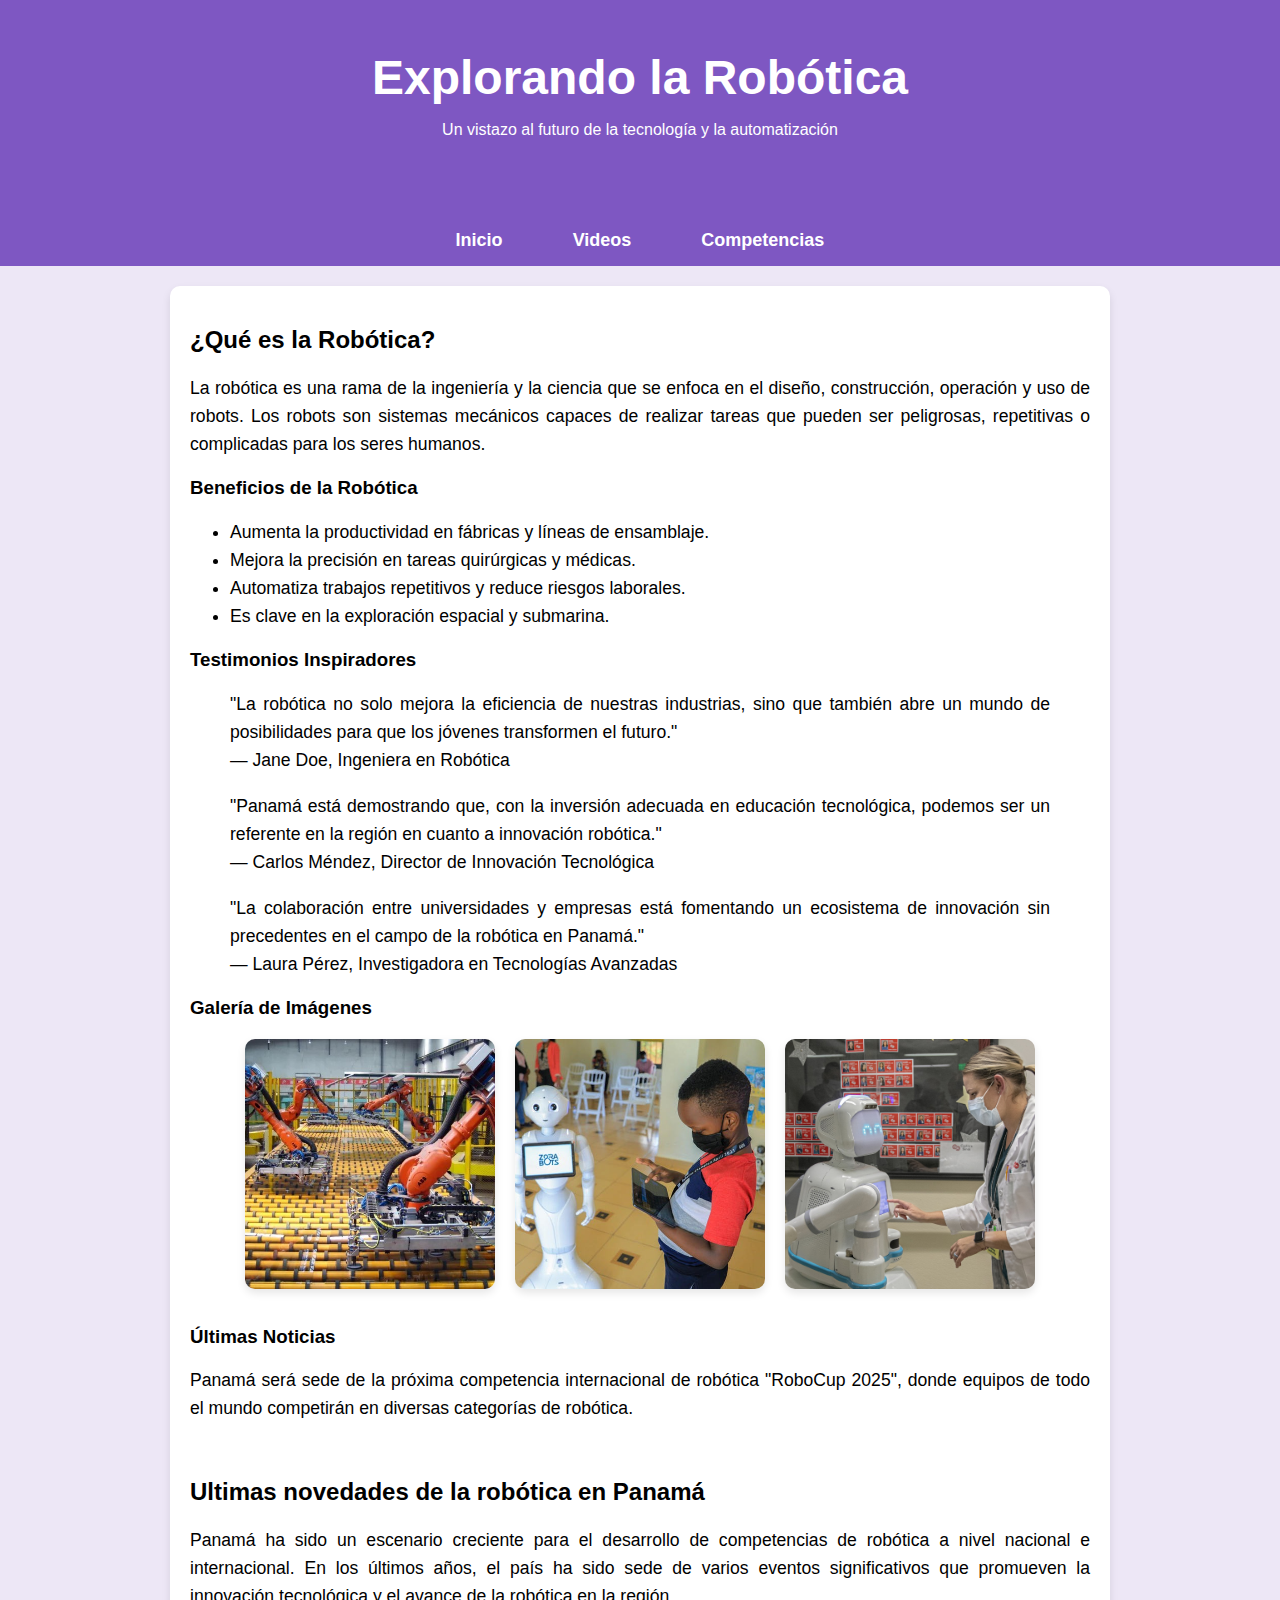
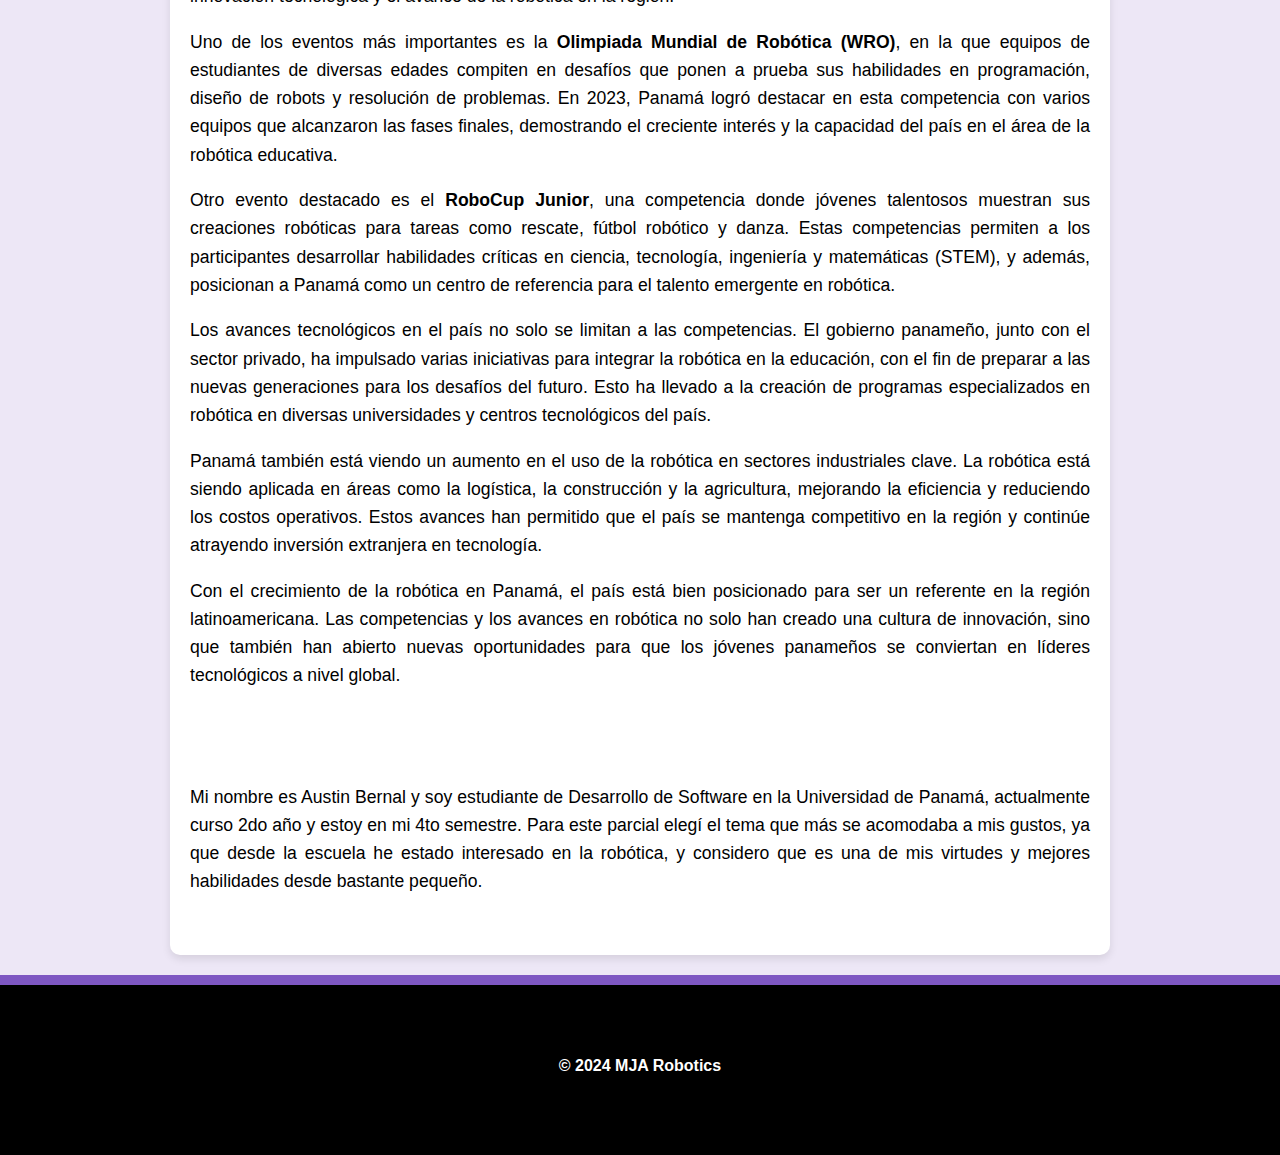
<file: index.html>
<!DOCTYPE HTML>

<html lang="es">
<head>
    <meta http-equiv="Content-Type" content="text/html" charset="UTF-8">
    <title>Robótica: Innovación y Desarrollo</title>
    <link rel="stylesheet" type="text/css" href="css/pag.css">
</head>
<body>

    <header>
        <h1>Explorando la Robótica</h1>
        <p class="lead">Un vistazo al futuro de la tecnología y la automatización</p>
    </header>

    <div class="navbar">
        <ul class="nave">
            <li><a class="naveg" href="index.html">Inicio</a></li>
            <li><a class="naveg" href="reseña.html">Videos</a></li>
            <li><a class="naveg" href="competencias.html">Competencias</a></li>
        </ul>
    </div>

    <div class="contenido">
        <h2>¿Qué es la Robótica?</h2>
        <p class="post-body">
            La robótica es una rama de la ingeniería y la ciencia que se enfoca en el diseño, construcción, operación y uso de robots. Los robots son sistemas mecánicos capaces de realizar tareas que pueden ser peligrosas, repetitivas o complicadas para los seres humanos.
        </p>

        <h3>Beneficios de la Robótica</h3>
        <ul class="post-body">
            <li>Aumenta la productividad en fábricas y líneas de ensamblaje.</li>
            <li>Mejora la precisión en tareas quirúrgicas y médicas.</li>
            <li>Automatiza trabajos repetitivos y reduce riesgos laborales.</li>
            <li>Es clave en la exploración espacial y submarina.</li>
        </ul>

        <h3>Testimonios Inspiradores</h3>
    <blockquote class="post-body">
    "La robótica no solo mejora la eficiencia de nuestras industrias, sino que también abre un mundo de posibilidades para que los jóvenes transformen el futuro."
    <footer>— Jane Doe, Ingeniera en Robótica</footer>
        </blockquote>

    <blockquote class="post-body">
    "Panamá está demostrando que, con la inversión adecuada en educación tecnológica, podemos ser un referente en la región en cuanto a innovación robótica."
    <footer>— Carlos Méndez, Director de Innovación Tecnológica</footer>
        </blockquote>

    <blockquote class="post-body">
    "La colaboración entre universidades y empresas está fomentando un ecosistema de innovación sin precedentes en el campo de la robótica en Panamá."
    <footer>— Laura Pérez, Investigadora en Tecnologías Avanzadas</footer>
        </blockquote>

        <h3>Galería de Imágenes</h3>
        <div class="galeria">
            <img src="img/1366_2000.jpg" alt="Robot Industrial" width="250">
            <img src="img/a_child_learns_to_control_a_robot_using_ipad_at_his_young_age_at_zorabots_office_in_gasabo_district_on_april_24_2021._dan_nsengiyumva_1.jpg" alt="Robot Educativo" width="250">
            <img src="img/1920_25958-nsg--nurseleaderswithmoxi-aonlcampaign-04.jpg" alt="Robot Médico" width="250">
        </div>
        <br>

        <h3>Últimas Noticias</h3>
        <p class="post-body">Panamá será sede de la próxima competencia internacional de robótica "RoboCup 2025", donde equipos de todo el mundo competirán en diversas categorías de robótica.</p>
        <br>

        <h2>Ultimas novedades de la robótica en Panamá</h2>
        <p class="post-body">
            Panamá ha sido un escenario creciente para el desarrollo de competencias de robótica a nivel nacional e internacional. En los últimos años, el país ha sido sede de varios eventos significativos que promueven la innovación tecnológica y el avance de la robótica en la región.
        </p>

        <p class="post-body">
            Uno de los eventos más importantes es la <b>Olimpiada Mundial de Robótica (WRO)</b>, en la que equipos de estudiantes de diversas edades compiten en desafíos que ponen a prueba sus habilidades en programación, diseño de robots y resolución de problemas. En 2023, Panamá logró destacar en esta competencia con varios equipos que alcanzaron las fases finales, demostrando el creciente interés y la capacidad del país en el área de la robótica educativa.
        </p>

        <p class="post-body">
            Otro evento destacado es el <b>RoboCup Junior</b>, una competencia donde jóvenes talentosos muestran sus creaciones robóticas para tareas como rescate, fútbol robótico y danza. Estas competencias permiten a los participantes desarrollar habilidades críticas en ciencia, tecnología, ingeniería y matemáticas (STEM), y además, posicionan a Panamá como un centro de referencia para el talento emergente en robótica.
        </p>

        <p class="post-body">
            Los avances tecnológicos en el país no solo se limitan a las competencias. El gobierno panameño, junto con el sector privado, ha impulsado varias iniciativas para integrar la robótica en la educación, con el fin de preparar a las nuevas generaciones para los desafíos del futuro. Esto ha llevado a la creación de programas especializados en robótica en diversas universidades y centros tecnológicos del país.
        </p>

        <p class="post-body">
            Panamá también está viendo un aumento en el uso de la robótica en sectores industriales clave. La robótica está siendo aplicada en áreas como la logística, la construcción y la agricultura, mejorando la eficiencia y reduciendo los costos operativos. Estos avances han permitido que el país se mantenga competitivo en la región y continúe atrayendo inversión extranjera en tecnología.
        </p>

        <p class="post-body">
            Con el crecimiento de la robótica en Panamá, el país está bien posicionado para ser un referente en la región latinoamericana. Las competencias y los avances en robótica no solo han creado una cultura de innovación, sino que también han abierto nuevas oportunidades para que los jóvenes panameños se conviertan en líderes tecnológicos a nivel global.
        </p><br><br>

        <div class="reseña">
            <p class="post-body">
                Mi nombre es Austin Bernal y soy estudiante de Desarrollo de Software en la Universidad de Panamá, actualmente curso 2do año y estoy en mi 4to semestre. Para este parcial elegí el tema que más se acomodaba a mis gustos, ya que desde la escuela he estado interesado en la robótica, y considero que es una de mis virtudes y mejores habilidades desde bastante pequeño.
            </p>
        </div>

    </div>

    <div class="footer">
        <footer>
            <h4>© 2024 MJA Robotics</h4>
        </footer>
    </div>

</body>
</html>
</file>
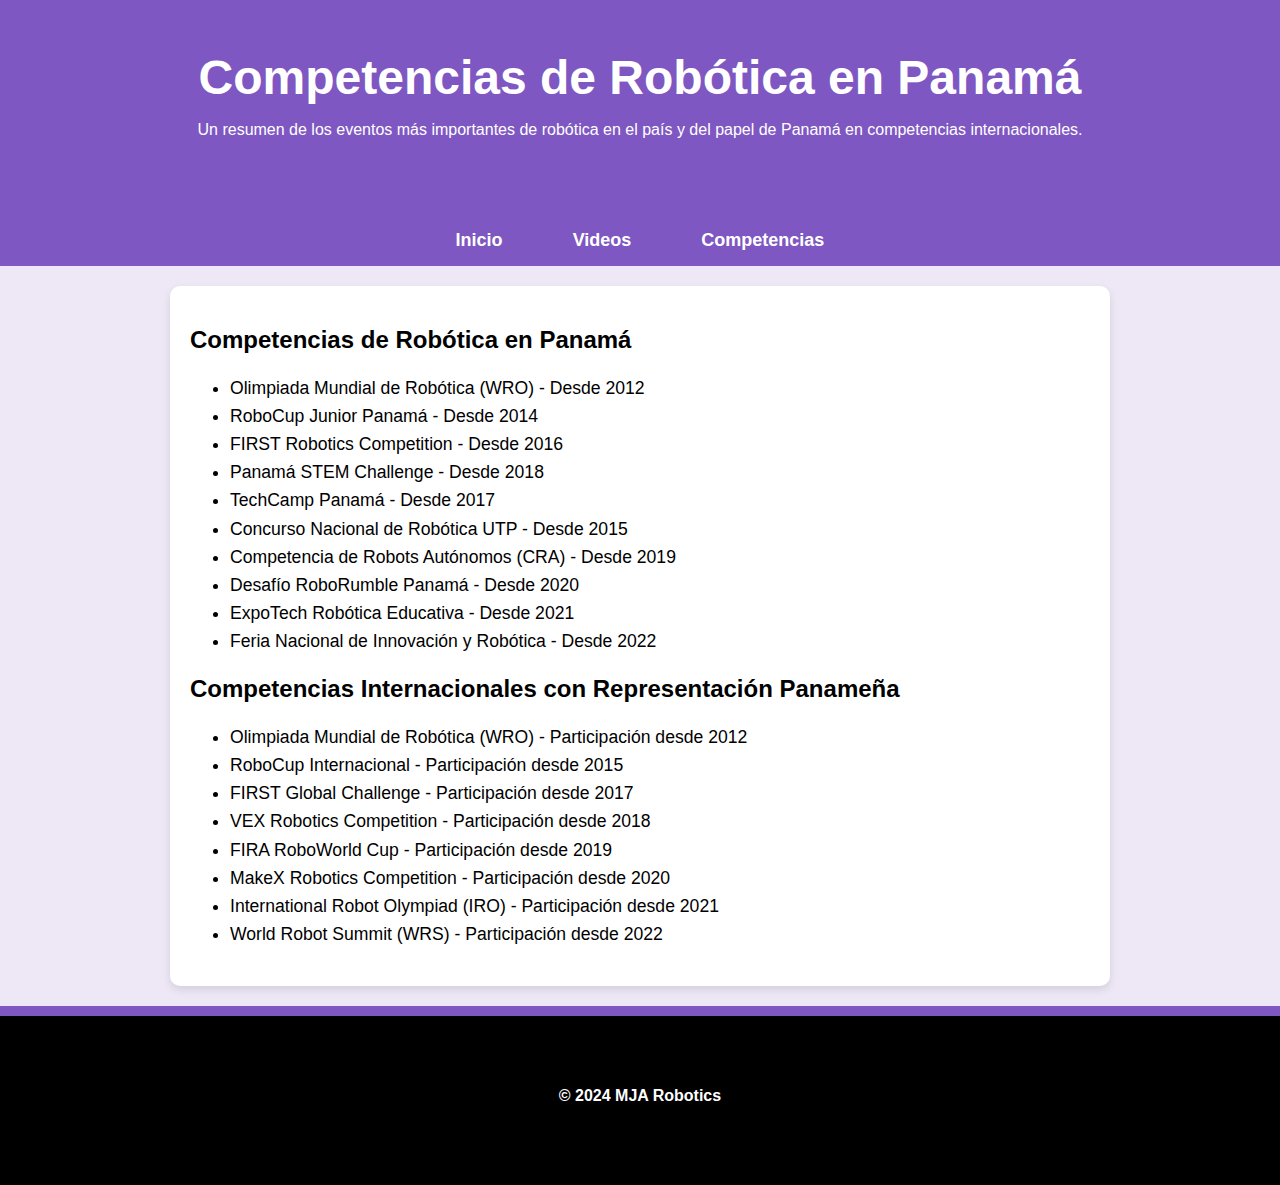
<file: competencias.html>
<!DOCTYPE HTML>

<html lang="es">
<head>
    <meta http-equiv="Content-Type" content="text/html" charset="UTF-8">
    <title>Competencias de Robótica en Panamá</title>
    <link rel="stylesheet" type="text/css" href="css/pag.css">
</head>
<body>

    <header>
        <h1>Competencias de Robótica en Panamá</h1>
        <p class="lead">Un resumen de los eventos más importantes de robótica en el país y del papel de Panamá en competencias internacionales.</p>
    </header>

    <div class="navbar">
        <ul class="nave">
            <li><a class="naveg" href="index.html">Inicio</a></li>
            <li><a class="naveg" href="reseña.html">Videos</a></li>
            <li><a class="naveg" href="competencias.html">Competencias</a></li>
        </ul>
    </div>

    <div class="contenido">
        <h2>Competencias de Robótica en Panamá</h2>
        <ul class="post-body">
            <li>Olimpiada Mundial de Robótica (WRO) - Desde 2012</li>
            <li>RoboCup Junior Panamá - Desde 2014</li>
            <li>FIRST Robotics Competition - Desde 2016</li>
            <li>Panamá STEM Challenge - Desde 2018</li>
            <li>TechCamp Panamá - Desde 2017</li>
            <li>Concurso Nacional de Robótica UTP - Desde 2015</li>
            <li>Competencia de Robots Autónomos (CRA) - Desde 2019</li>
            <li>Desafío RoboRumble Panamá - Desde 2020</li>
            <li>ExpoTech Robótica Educativa - Desde 2021</li>
            <li>Feria Nacional de Innovación y Robótica - Desde 2022</li>
        </ul>

        <h2>Competencias Internacionales con Representación Panameña</h2>
        <ul class="post-body">
            <li>Olimpiada Mundial de Robótica (WRO) - Participación desde 2012</li>
            <li>RoboCup Internacional - Participación desde 2015</li>
            <li>FIRST Global Challenge - Participación desde 2017</li>
            <li>VEX Robotics Competition - Participación desde 2018</li>
            <li>FIRA RoboWorld Cup - Participación desde 2019</li>
            <li>MakeX Robotics Competition - Participación desde 2020</li>
            <li>International Robot Olympiad (IRO) - Participación desde 2021</li>
            <li>World Robot Summit (WRS) - Participación desde 2022</li>
        </ul>
    </div>

    <div class="footer">
        <footer>
            <h4>© 2024 MJA Robotics</h4>
        </footer>
    </div>

</body>
</html>
</file>
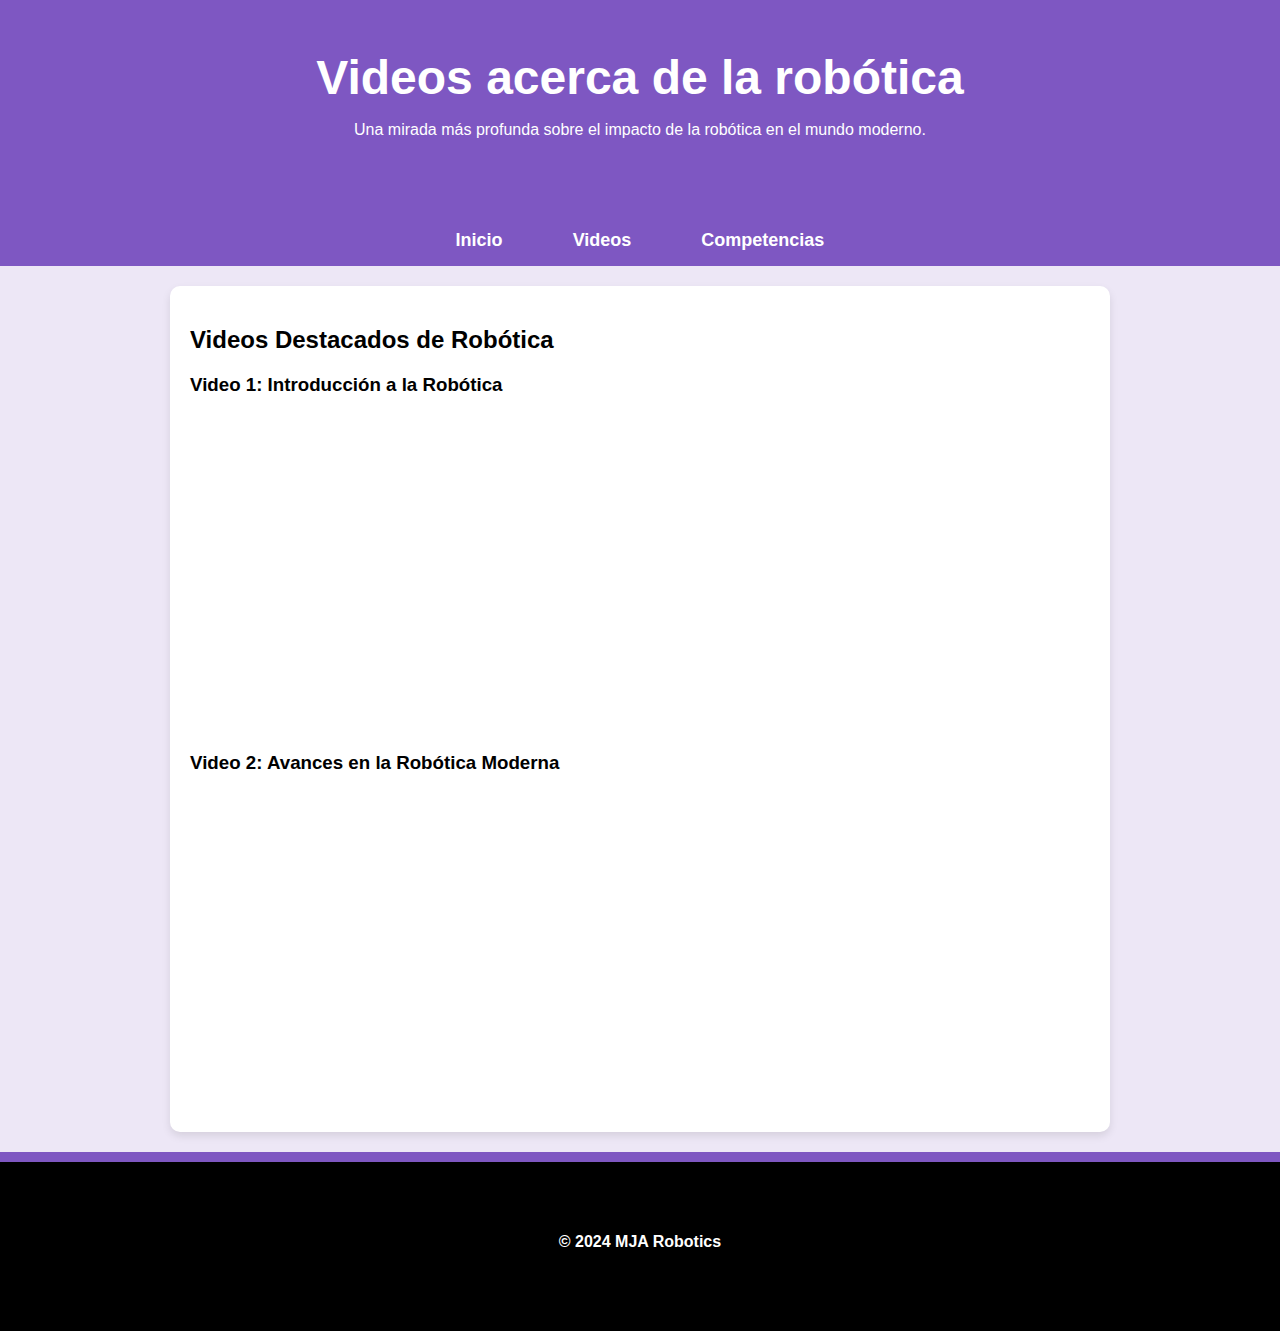
<file: reseña.html>
<!DOCTYPE HTML>

<html lang="es">
<head>
    <meta http-equiv="Content-Type" content="text/html" charset="UTF-8">
    <title>Videos</title>
    <link rel="stylesheet" type="text/css" href="css/pag.css">
</head>
<body>

    <header>
        <h1>Videos acerca de la robótica</h1>
        <p class="lead">Una mirada más profunda sobre el impacto de la robótica en el mundo moderno.</p>
    </header>

    <div class="navbar">
        <ul class="nave">
            <li><a class="naveg" href="index.html">Inicio</a></li>
            <li><a class="naveg" href="reseña.html">Videos</a></li>
            <li><a class="naveg" href="competencias.html">Competencias</a></li>
        </ul>
    </div>

    <div class="contenido">
        <h2>Videos Destacados de Robótica</h2>

        <div class="videos">
            <h3>Video 1: Introducción a la Robótica</h3>
            <iframe width="560" height="315" src="https://www.youtube.com/watch?v=bHOrWkkXWmM" title="Video de Robótica 1" frameborder="0" allow="accelerometer; autoplay; clipboard-write; encrypted-media; gyroscope; picture-in-picture" allowfullscreen></iframe>

            <h3>Video 2: Avances en la Robótica Moderna</h3>
            <iframe width="560" height="315" src="https://www.youtube.com/watch?v=myF36N15JdY" title="Video de Robótica 2" frameborder="0" allow="accelerometer; autoplay; clipboard-write; encrypted-media; gyroscope; picture-in-picture" allowfullscreen></iframe>
        </div>
    </div>

    <div class="footer">
        <footer>
            <h4>© 2024 MJA Robotics</h4>
        </footer>
    </div>

</body>
</html>
</file>
<file: css/pag.css>
/* General */
body {
    font-family: 'Segoe UI', Tahoma, Geneva, Verdana, sans-serif;
    margin: 0;
    padding: 0;
    background-color: #EDE7F6; 
}

/* header */
header {
    color: white;
    padding: 50px 20px;
    margin: 0;
    border-bottom: 10px solid #7E57C2; 
    background-color: #7E57C2; 
    text-align: center;
}

h1 {
    font-size: 3em;
    margin: 0;
}

/* Barra de navegación */
.navbar {
    display: flex;
    justify-content: center;
    align-items: center;
    background-color: #7E57C2; 
    padding: 15px;
}

.nave {
    list-style: none;
    margin: 0;
    padding: 0;
    display: flex;
    gap: 30px;
}

.naveg {
    text-decoration: none;
    color: white;
    font-weight: bold;
    font-size: 18px;
    padding: 10px 20px;
    border-radius: 5px; 
    transition: all 0.3s ease; 
}

.naveg:hover {
    color: white;
    border: 2px solid white; 
}

/* Contenido del texto */
.contenido {
    margin: 20px auto;
    padding: 20px;
    max-width: 900px; 
    background-color: #FFFFFF;
    border-radius: 10px;
    box-shadow: 0 4px 8px rgba(0, 0, 0, 0.1); 
}

.post-body {
    text-align: justify;
    font-size: 1.1em;
    line-height: 1.6;
    color: #000; 
}

/* Galería de Imágenes */
.galeria {
    display: flex;
    justify-content: center;
    gap: 20px; 
    margin-top: 20px;
    flex-wrap: wrap; 
}

.galeria img {
    width: 250px; 
    height: 250px; 
    object-fit: cover; 
    border-radius: 10px; 
    box-shadow: 0 4px 8px rgba(0, 0, 0, 0.1); 
}

/* Estilo para la reseña personal */
.reseña {
    text-align: center;
    margin: 40px 0; 
}

.reseña p {
    font-size: 1.1em;
    line-height: 1.6;
    color: #000; 
}


/* Footer */
.footer {
    padding: 50px 20px;
    margin: 0;
    border-top: 10px solid #7E57C2; 
    text-align: center;
    background-color: #000; 
    color: white; 
}

.footer h4 {
    margin-bottom: 30px;
}
</file>
